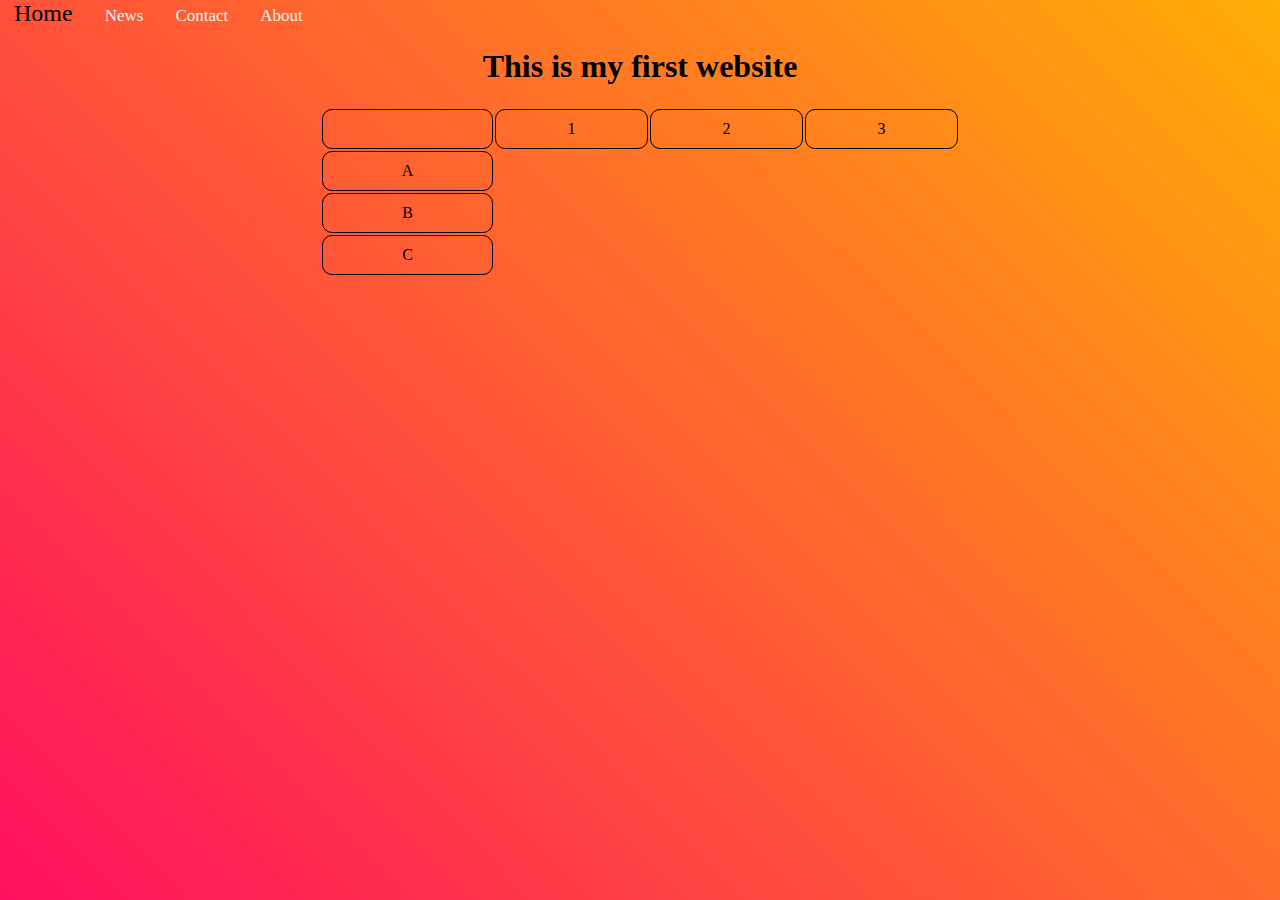
<file: index.html>
<!DOCTYPE html>
<html lang = "fr">
<head>
    <meta charset = "UTF-8">
    <title>Animated website</title>
    <link href="styles/style.css" rel="stylesheet" />
    <div class="topnav">
        <a class="active" href="#home">Home</a>
        <a href="#news">News</a>
        <a href="#contact">Contact</a>
        <a href="about.html">About</a>
    </div>
</head>
<body>
    <h1>This is my first website</h1>
    <table>
        <tbody>
            <tr>
                <td></td>
                <td>1</td>
                <td>2</td>
                <td>3</td>
            </tr>
            <tr>
                <td>A</td>
            </tr>
            <tr>
                <td>B</td>
            </tr>
            <tr>
                <td>C</td>
            </tr>
        </tbody>
    </table>
</body>
</html>
</file>
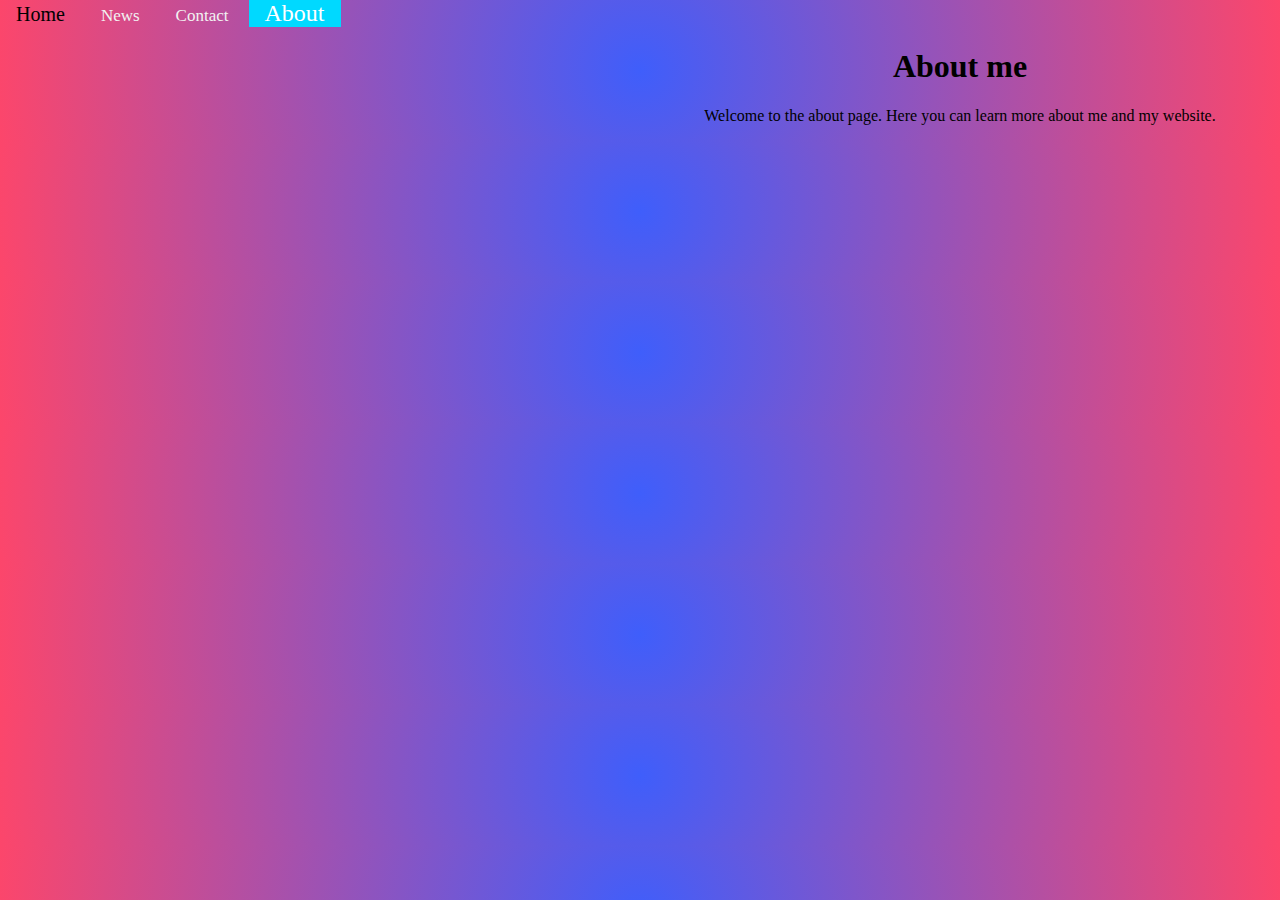
<file: about.html>
<!DOCTYPE html>
<html lang = "fr">
<head>
    <meta charset = "UTF-8">
    <title>Animated website</title>
    <link href="styles/about.css" rel="stylesheet" />
    <div class="topnav">
        <a href="index.html">Home</a>
        <a href="#news">News</a>
        <a href="#contact">Contact</a>
        <a class="active" href="about.html">About</a>
    </div>
</head>
<body>
    <h1>About me </h1>
    <p>Welcome to the about page. Here you can learn more about me and my website.</p>
</body>
</html>
</file>
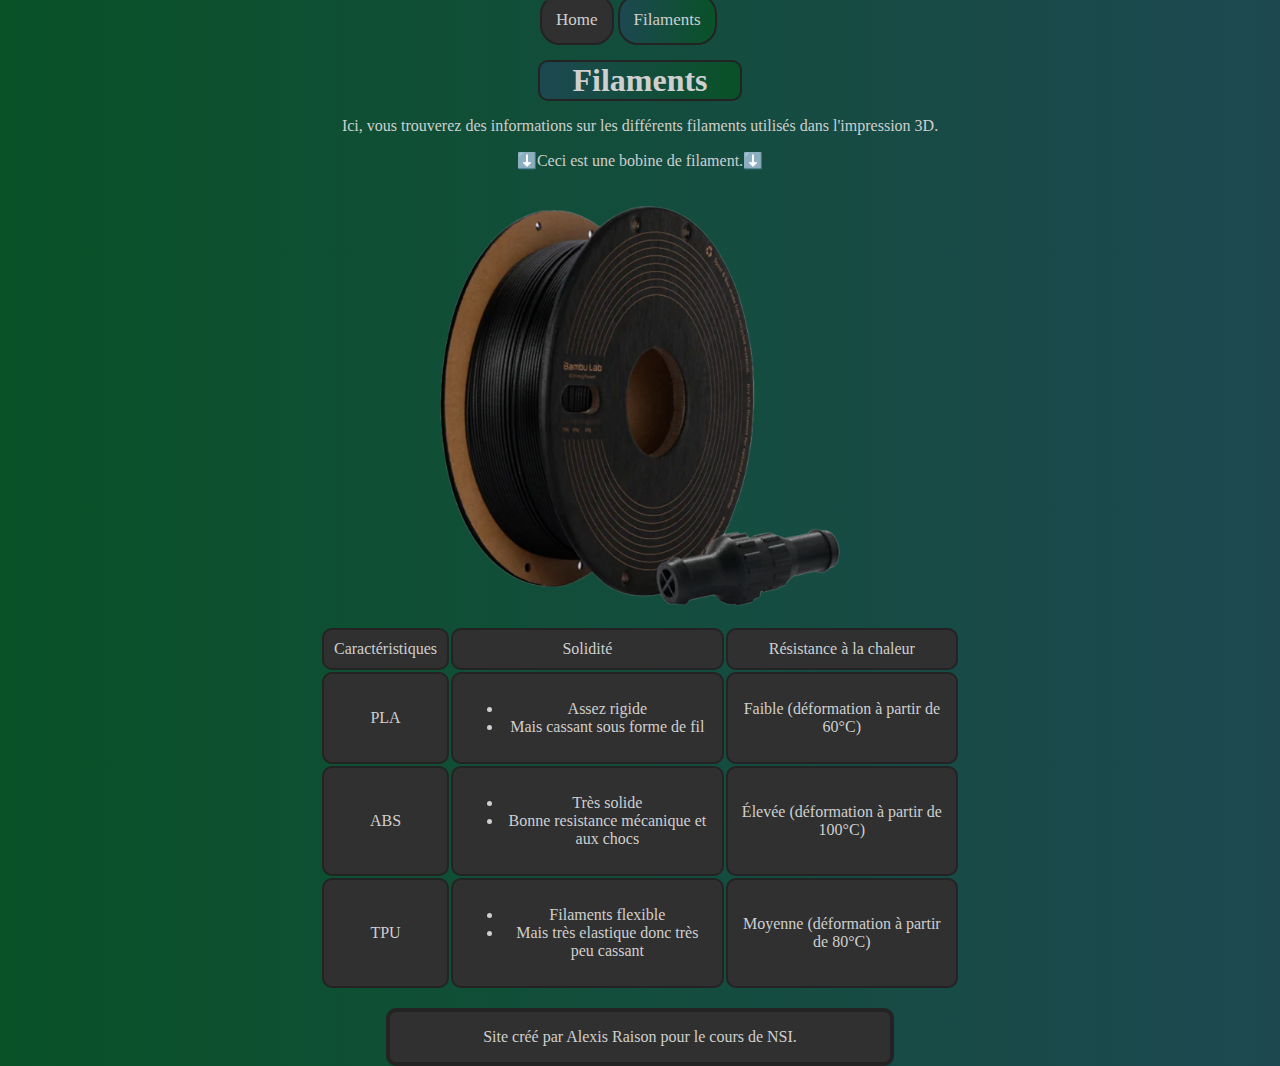
<file: filaments.html>
<!DOCTYPE html>
<html lang = "fr">
<head>
    <meta charset = "UTF-8">
    <title>NSI</title>
    <link href="./styles/filaments.css" rel="stylesheet" />
    <div class="topnav">
        <a class="inactive" href="index.html">Home</a>
        <a class="active" href="filaments.html">Filaments</a>
    </div>
</head>
<body>
    <h1>Filaments</h1>
    <p>Ici, vous trouverez des informations sur les différents filaments utilisés dans l'impression 3D.</p>
    <p>⬇️Ceci est une bobine de filament.⬇️</p>
    <img src="./images/filament_bobine.png" alt="Bobine de filament">
    <table>
        <tbody>
            <tr>
                <td>Caractéristiques</td>
                <td>Solidité</td>
                <td>Résistance à la chaleur</td>
            </tr>
            <tr>
                <td>PLA</td>
                <td><ul><li>Assez rigide</li><li>Mais cassant sous forme de fil</li></ul></td>  
                <td>Faible (déformation à partir de 60°C)</td>
            </tr>
            <tr>
                <td>ABS</td>
                <td><ul><li>Très solide</li><li>Bonne resistance mécanique et aux chocs</li></ul></td>
                <td>Élevée (déformation à partir de 100°C)</td>
            </tr>
            <tr>
                <td>TPU</td>
                <td><ul><li>Filaments flexible</li><li>Mais très elastique donc très peu cassant</li></ul></td>
                <td>Moyenne (déformation à partir de 80°C)</td>
            </tr>
        </tbody>
    </table>
    <br>
</body>
<footer>
    <p>Site créé par Alexis Raison pour le cours de NSI.</p>
</footer>
</html>
</file>
<file: styles/style.css>
html {
  background: linear-gradient(45deg, #ff105f, #ffad06);
  background-attachment: fixed;
}

body {
  margin: 0 auto;
  background-color: transparent;
}

table {
  margin: auto;
  width: 50%;
}

td {
  border-width:1px; 
  border-style: solid; 
  border-color: rgb(0, 0, 0);
  text-align: center;
  padding: 10px;
  border-radius: 10px;
}

td:hover {
  background: linear-gradient(#ff105f, #ffad06);
}

h1{
  text-align : center;
}

.topnav {
  background-color: transparent;
  overflow: hidden;
  margin: 0 auto;
  height: auto;
}

.topnav a {
  color: #f2f2f2;
  text-align: center;
  padding: 14px;
  font-size: 17px;
  text-decoration: none;
}

.topnav a:hover {
  background-color: transparent;
  color: rgb(0, 0, 0);
  font-size: 20px;
}


.topnav a.active {
  border-radius: 10px;
  color: rgba(63, 94, 251, 1), rgba(252, 70, 107, 1);
  font-size: 24px;
}
</file>
<file: styles/about.css>
html {
  background: radial-gradient(circle,rgba(63, 94, 251, 1), rgba(252, 70, 107, 1));
  align-items: center;
}

body {
  width: 1920px;
  margin: 0 auto;
  background-color: transparent;
}

.topnav {
  background-color: transparent;
  overflow: hidden;
  margin: 0 auto;
  height: initial;
}

/* Style the links inside the navigation bar */
.topnav a {
  color: #f2f2f2;
  text-align: center;
  padding: 14px 16px;
  text-decoration: none;
  font-size: 17px;
}

/* Change the color of links on hover */
.topnav a:hover {
  background-color: transparent;
  color: black;
  font-size: 20px;
}


.topnav a.active {
  background-color:  rgb(0, 217, 255);
  color: white;
  font-size: 24px;
}

h1{
  text-align : center;
}

p{
  text-align : center;
}
</file>
<file: styles/filaments.css>
html {
  background: linear-gradient(to right, #095228, #1d4851);
  font-family: 'Segoe UI';
}

body {
  margin: 0 auto;
  background-color: transparent;
}

.topnav {
  align-items: center ;
  overflow: hidden;
  width: 200px;
  border-radius: 20px;
  overflow: hidden;
  margin: 0 auto;
  height: 40px;
  padding: 10px;
  transition: 0.4s;
}

.topnav a {
  border-color: #232323;
  border-style: solid;
  border-width: 2px;
  color: #cfcfcf;
  text-align: center;
  padding: 14px;
  font-size: 17px;
  text-decoration: none;
  border-radius: 20px;
  transition: 0.4s;
}

.topnav a:hover {
  font-size: 20px;
}


.topnav a.active {
  background: linear-gradient(to left, #095228, #1d4851);
}

.topnav a.inactive {
  background-color: #303030;
}

h1{
  text-align : center;
  color : #cfcfcf;
  background: linear-gradient(to left, #095228, #1d4851);
  border-color:#232323;
  border-width: 2px;
  border-style: solid;
  width: 200px;
  border-radius: 10px;
  text-align: center;
  margin: 0 auto;
}

p{
  text-align : center;
  color:#cfcfcf;
}

table {
  margin: auto;
  width: 50%;
  color: #cfcfcf;
}

td {
  border-width:2px; 
  border-style: solid; 
  border-color: #232323;
  border-radius: 10px;
  background-color: #303030;
  text-align: center;
  padding: 10px;
  transition: 0.4s;
}

td:hover {
  background: linear-gradient(to left, #095228, #1d4851);
  font-size: 18px;
}

img {
  display: block;
  margin: auto;
  width: 400px;
  height: 400px;
  padding: 20px;
}

footer {
  text-align: center;
  color: #cfcfcf;
  border-style: solid;
  border-color: #232323;
  border-width: 4px;
  border-radius: 10px;
  width: 500px;
  margin: 0 auto;
  background-color: #303030;
}
</file>
